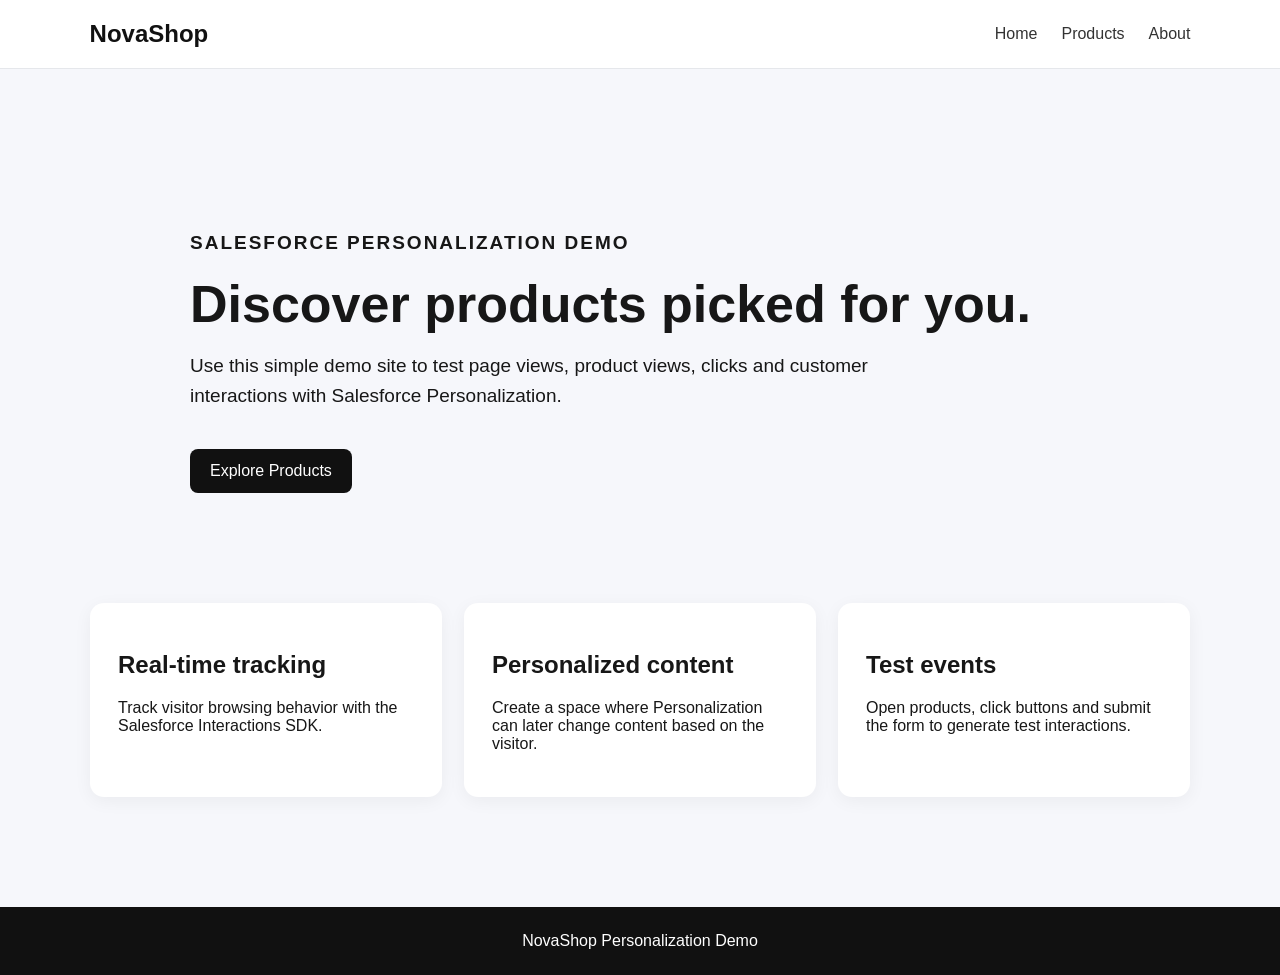
<file: index.html>
<!DOCTYPE html>
<html lang="en">
<head>
  <meta charset="UTF-8">
  <meta name="viewport" content="width=device-width, initial-scale=1.0">
  <title>Personalization Demo Store</title>
  <link rel="stylesheet" href="style.css">
  <script src="https://cdn.c360a.salesforce.com/beacon/c360a/66c0e85b-17f9-4bbe-9669-158adb41aea4/scripts/c360a.min.js"></script>
</head>
<body>
<header><a class="logo" href="index.html">NovaShop</a><nav>
<a href="index.html">Home</a><a href="products.html">Products</a><a href="about.html">About</a>
</nav></header>
<main>
<section class="hero"><div><p class="eyebrow">Salesforce Personalization Demo</p><h1>Discover products picked for you.</h1><p>Use this simple demo site to test page views, product views, clicks and customer interactions with Salesforce Personalization.</p><a class="btn" href="products.html">Explore Products</a></div></section>
<section class="cards">
<article><h2>Real-time tracking</h2><p>Track visitor browsing behavior with the Salesforce Interactions SDK.</p></article>
<article><h2>Personalized content</h2><p>Create a space where Personalization can later change content based on the visitor.</p></article>
<article><h2>Test events</h2><p>Open products, click buttons and submit the form to generate test interactions.</p></article>
</section>
</main>
<footer>NovaShop Personalization Demo</footer>
</body></html>
</file>
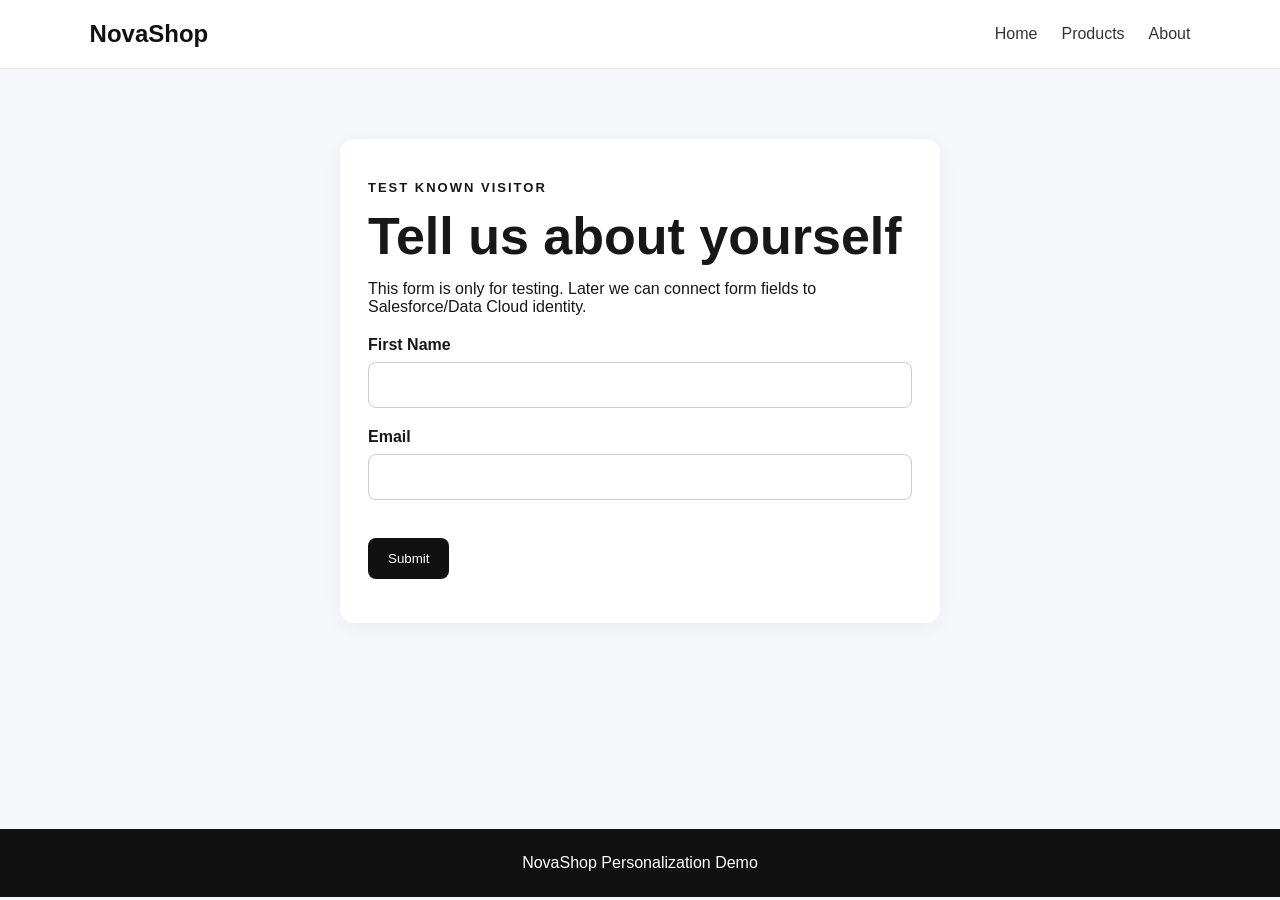
<file: about.html>
<!DOCTYPE html>
<html lang="en">
<head>
  <meta charset="UTF-8"><meta name="viewport" content="width=device-width, initial-scale=1.0">
  <title>About - NovaShop</title><link rel="stylesheet" href="style.css">
  <script src="https://cdn.c360a.salesforce.com/beacon/c360a/66c0e85b-17f9-4bbe-9669-158adb41aea4/scripts/c360a.min.js"></script>
</head>
<body>
<header><a class="logo" href="index.html">NovaShop</a><nav><a href="index.html">Home</a><a href="products.html">Products</a><a href="about.html">About</a></nav></header>
<main><section class="form-card"><p class="eyebrow">Test Known Visitor</p><h1>Tell us about yourself</h1><p>This form is only for testing. Later we can connect form fields to Salesforce/Data Cloud identity.</p>
<form id="demoForm"><label>First Name<input id="firstName" required></label><label>Email<input id="email" type="email" required></label><button class="btn" type="submit">Submit</button></form><p id="result"></p></section></main>
<footer>NovaShop Personalization Demo</footer>
<script>
document.getElementById('demoForm').addEventListener('submit', e => {
 e.preventDefault();
 document.getElementById('result').textContent = 'Test form submitted successfully.';
});
</script>
</body></html>
</file>
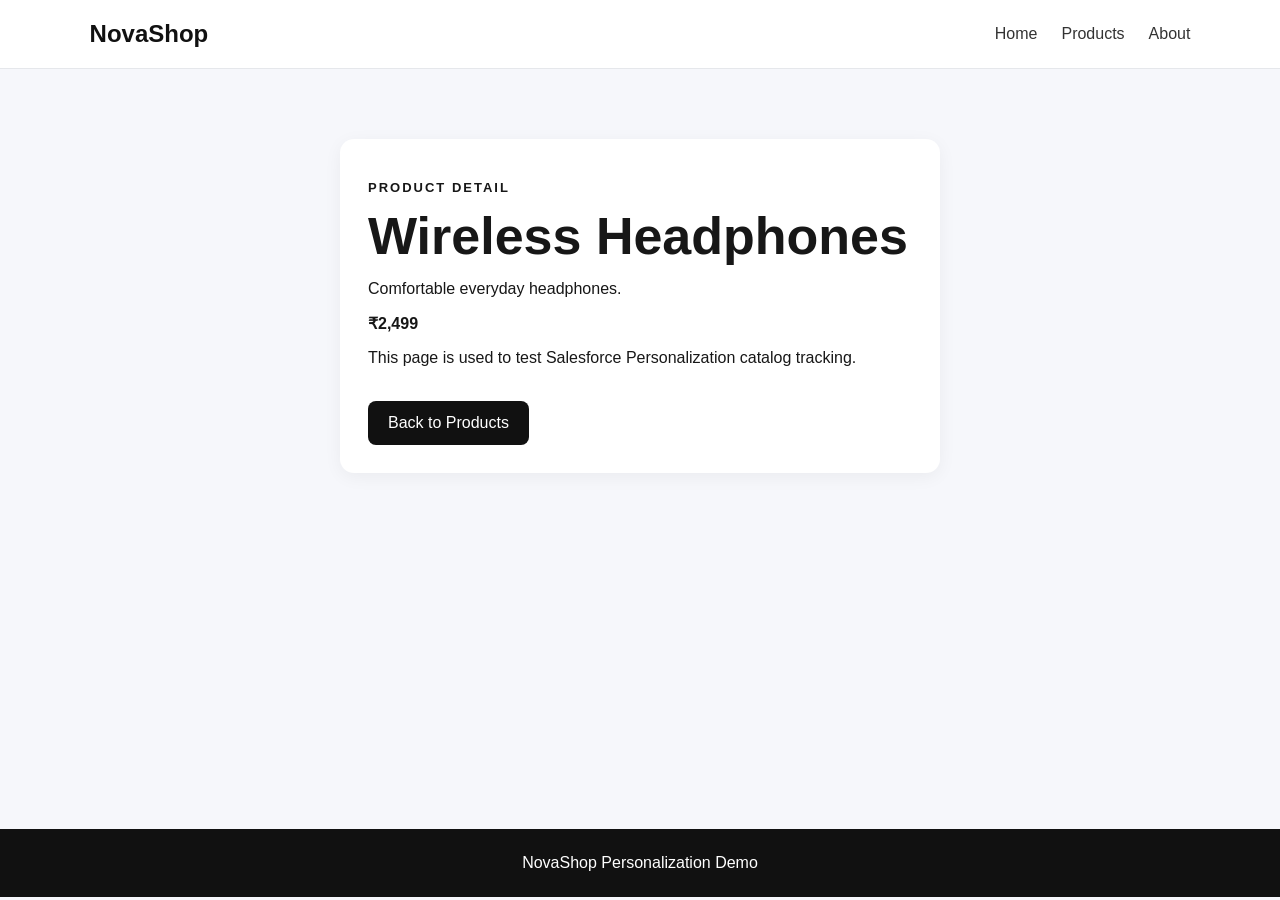
<file: product.html>
<!DOCTYPE html>
<html lang="en">
<head>
  <meta charset="UTF-8"><meta name="viewport" content="width=device-width, initial-scale=1.0">
  <title>Product - NovaShop</title><link rel="stylesheet" href="style.css">
  <script src="https://cdn.c360a.salesforce.com/beacon/c360a/66c0e85b-17f9-4bbe-9669-158adb41aea4/scripts/c360a.min.js"></script>
</head>
<body>
<header><a class="logo" href="index.html">NovaShop</a><nav><a href="index.html">Home</a><a href="products.html">Products</a><a href="about.html">About</a></nav></header>
<main><section class="form-card">
<p class="eyebrow">Product Detail</p>
<h1 id="productName">Product</h1>
<p id="productDescription"></p>
<strong id="productPrice"></strong>
<p style="margin-top:1rem;">This page is used to test Salesforce Personalization catalog tracking.</p>
<a class="btn" href="products.html">Back to Products</a>
</section></main>
<footer>NovaShop Personalization Demo</footer>
<script>
const products = {
  P001: {name:"Wireless Headphones", description:"Comfortable everyday headphones.", price:"₹2,499"},
  P002: {name:"Smart Watch", description:"Fitness and notifications on your wrist.", price:"₹3,999"},
  P003: {name:"Travel Backpack", description:"Lightweight backpack for everyday travel.", price:"₹1,799"}
};
const id = new URLSearchParams(location.search).get("id") || "P001";
const p = products[id] || products.P001;
document.getElementById("productName").textContent = p.name;
document.getElementById("productDescription").textContent = p.description;
document.getElementById("productPrice").textContent = p.price;
</script>
</body></html>
</file>
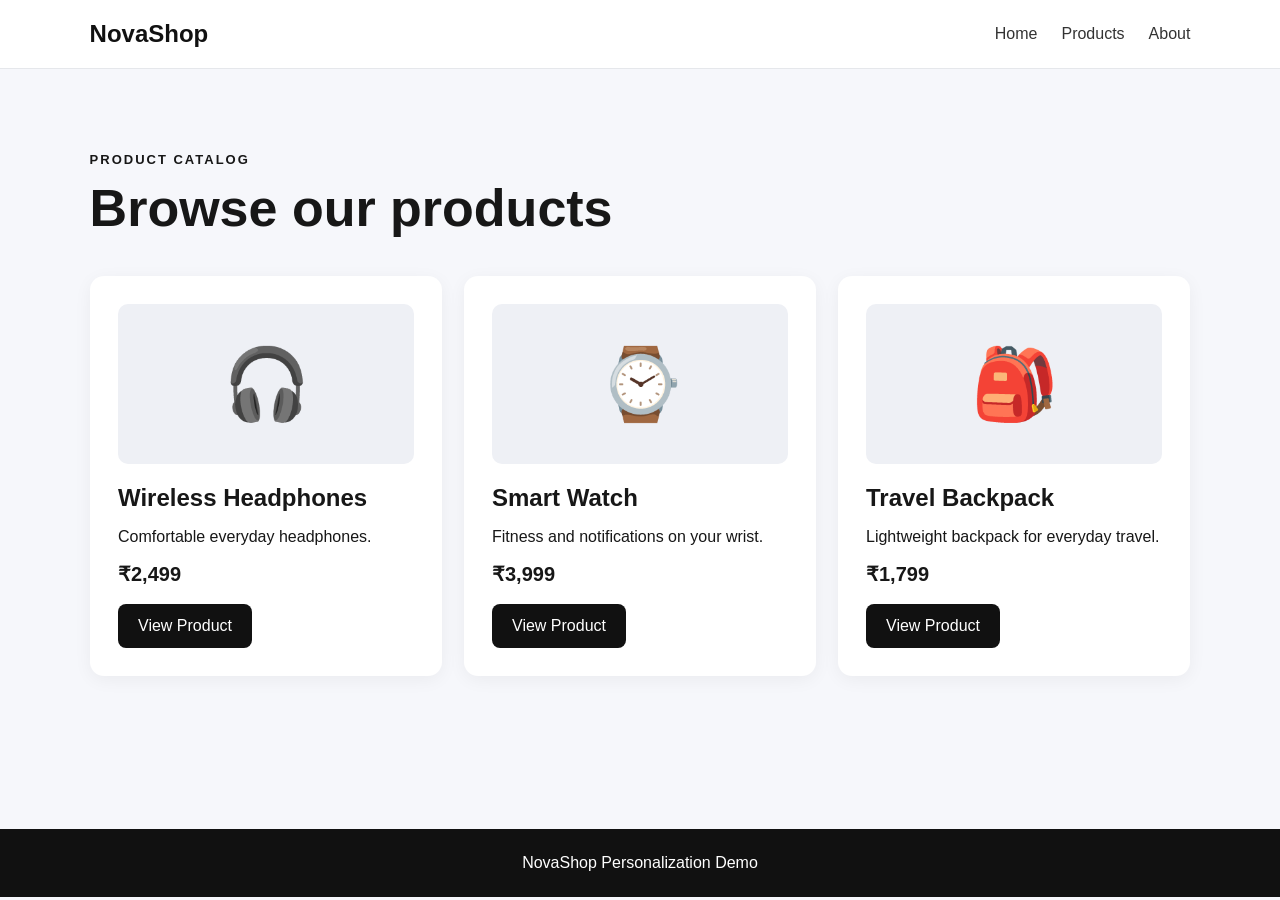
<file: products.html>
<!DOCTYPE html>
<html lang="en">
<head>
  <meta charset="UTF-8"><meta name="viewport" content="width=device-width, initial-scale=1.0">
  <title>Products - NovaShop</title><link rel="stylesheet" href="style.css">
  <script src="https://cdn.c360a.salesforce.com/beacon/c360a/66c0e85b-17f9-4bbe-9669-158adb41aea4/scripts/c360a.min.js"></script>
</head>
<body>
<header><a class="logo" href="index.html">NovaShop</a><nav><a href="index.html">Home</a><a href="products.html">Products</a><a href="about.html">About</a></nav></header>
<main><section><p class="eyebrow">Product Catalog</p><h1>Browse our products</h1><div class="grid">
<article class="product" data-product-id="P001"><div class="product-img">🎧</div><h2>Wireless Headphones</h2><p>Comfortable everyday headphones.</p><strong>₹2,499</strong><a class="btn product-btn" href="product.html?id=P001">View Product</a></article>
<article class="product" data-product-id="P002"><div class="product-img">⌚</div><h2>Smart Watch</h2><p>Fitness and notifications on your wrist.</p><strong>₹3,999</strong><a class="btn product-btn" href="product.html?id=P002">View Product</a></article>
<article class="product" data-product-id="P003"><div class="product-img">🎒</div><h2>Travel Backpack</h2><p>Lightweight backpack for everyday travel.</p><strong>₹1,799</strong><a class="btn product-btn" href="product.html?id=P003">View Product</a></article>
</div></section></main>
<footer>NovaShop Personalization Demo</footer>
</body></html>
</file>
<file: style.css>
*{box-sizing:border-box}body{margin:0;font-family:Arial,sans-serif;color:#171717;background:#f6f7fb}header{display:flex;justify-content:space-between;align-items:center;padding:20px 7%;background:#fff;border-bottom:1px solid #e5e7eb}.logo{font-size:24px;font-weight:800;color:#111;text-decoration:none}nav a{margin-left:24px;color:#333;text-decoration:none}main{min-height:calc(100vh - 140px);padding:70px 7%}.hero{max-width:900px;margin:auto;padding:70px 0}.eyebrow{font-size:13px;text-transform:uppercase;letter-spacing:2px;font-weight:700}.hero h1,h1{font-size:52px;line-height:1.05;margin:14px 0}.hero p{font-size:19px;line-height:1.6;max-width:700px}.btn{display:inline-block;border:0;background:#111;color:#fff;padding:13px 20px;border-radius:8px;text-decoration:none;cursor:pointer;margin-top:18px}.cards,.grid{display:grid;grid-template-columns:repeat(3,1fr);gap:22px;max-width:1100px;margin:40px auto}.cards article,.product,.form-card{background:#fff;padding:28px;border-radius:14px;box-shadow:0 4px 18px #0000000d}.product-img{height:160px;border-radius:10px;background:#eef0f5;display:flex;align-items:center;justify-content:center;font-size:70px}.product h2{margin-bottom:8px}.product strong{display:block;margin-top:15px;font-size:20px}.form-card{max-width:600px;margin:auto}label{display:block;margin:20px 0;font-weight:700}input{display:block;width:100%;margin-top:8px;padding:13px;border:1px solid #ccc;border-radius:8px;font-size:16px}footer{text-align:center;padding:25px;background:#111;color:#fff}@media(max-width:750px){.cards,.grid{grid-template-columns:1fr}.hero h1,h1{font-size:38px}header{flex-direction:column;gap:15px}nav a{margin:0 8px}}
</file>
